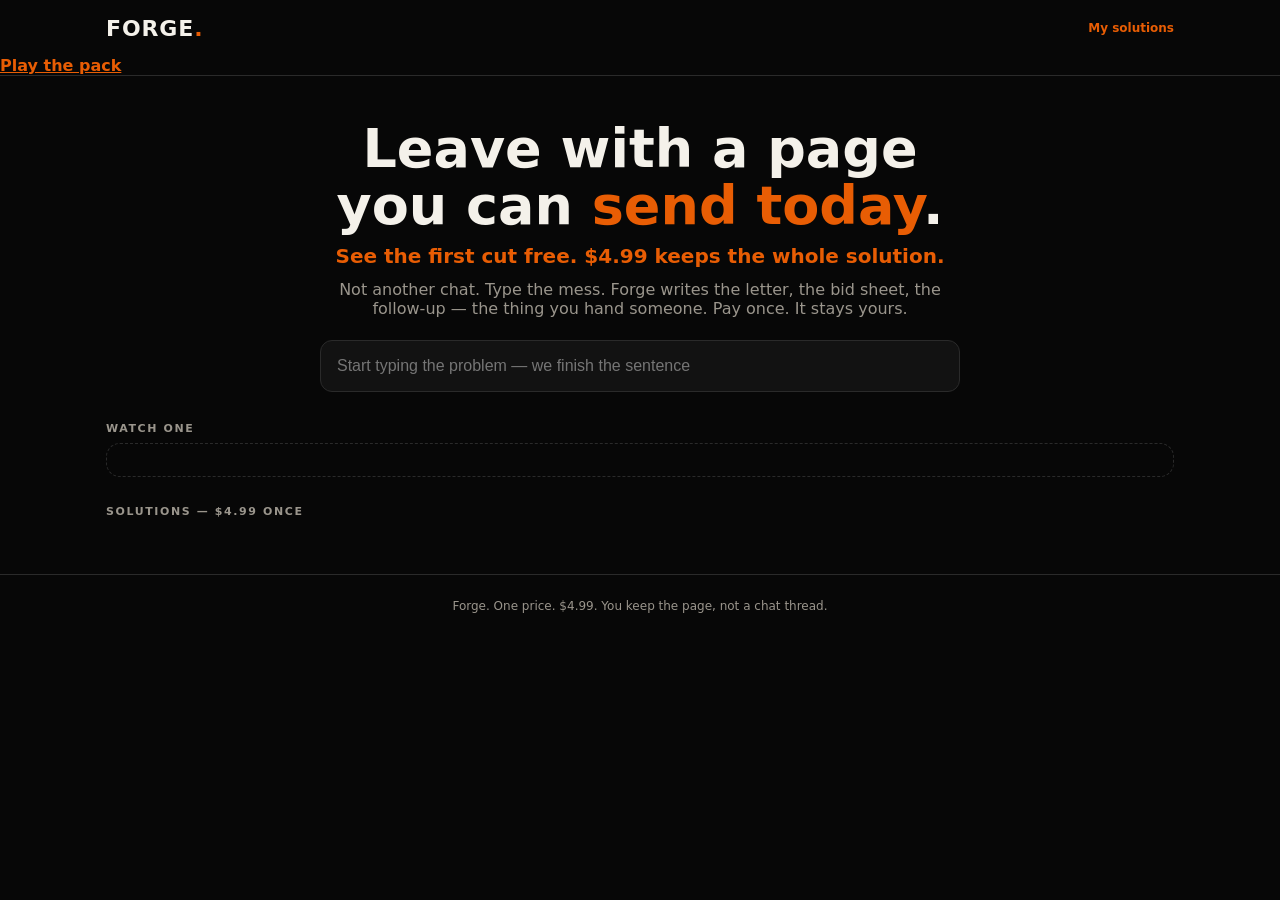
<file: index.html>
<!DOCTYPE html>
<html lang="en">
<head>
<meta charset="UTF-8">
<meta name="viewport" content="width=device-width, initial-scale=1">
<title>Forge. — The page you send today</title>
<meta name="description" content="Type the problem. See the first page free. Pay $4.99 once. Keep the finished solution you can send today. No subscription.">
<meta name="theme-color" content="#070707">
<link rel="manifest" href="/manifest.json">
<link rel="icon" type="image/svg+xml" href="/favicon.svg">
<style>
:root{--bg:#070707;--panel:#121212;--line:#2a2a2a;--o:#e85d04;--t:#f4f1ea;--m:#9a958c}
*{box-sizing:border-box;margin:0;padding:0}
body{background:var(--bg);color:var(--t);font-family:IBM Plex Sans,Segoe UI,system-ui,sans-serif}
.wrap{max-width:1100px;margin:0 auto;padding:0 16px}
header{position:sticky;top:0;background:rgba(7,7,7,.92);border-bottom:1px solid var(--line);z-index:40}
.nav{display:flex;justify-content:space-between;align-items:center;height:56px;gap:12px}
.brand{font-weight:700;font-size:22px;letter-spacing:.04em}
.brand b{color:var(--o)}
.nav a{color:var(--o);font-size:12px;font-weight:700;text-decoration:none}
.hero{text-align:center;padding:44px 0 8px}
.hero h1{font-size:clamp(30px,6.4vw,54px);line-height:1.06;font-weight:600}
.hero h1 span{color:var(--o)}
.price{display:block;margin-top:10px;font-size:20px;color:var(--o);font-weight:600}
.hero p{color:var(--m);margin-top:12px;max-width:640px;margin-left:auto;margin-right:auto}
.search{max-width:640px;margin:22px auto 0;position:relative;text-align:left}
.search input{width:100%;padding:16px;border-radius:12px;border:1px solid var(--line);background:var(--panel);color:var(--t);font-size:16px}
#hints{display:none;position:absolute;left:0;right:0;top:100%;background:var(--panel);border:1px solid var(--line);border-radius:0 0 12px 12px;z-index:20}
#hints button{display:block;width:100%;text-align:left;background:none;border:0;color:var(--t);padding:10px 14px;cursor:pointer;font:inherit}
#hints button:hover{background:#1a1a1a;color:var(--o)}
h3.lane{font-size:11px;letter-spacing:1.6px;text-transform:uppercase;color:var(--m);margin:22px 0 8px}
.card{background:var(--panel);border:1px solid var(--line);border-radius:14px;padding:14px;cursor:pointer;width:100%;text-align:left;color:inherit}
.card:hover{border-color:var(--o)}
.card em{color:var(--o);font-style:normal;font-size:12px;float:right}
.card p{color:var(--m);font-size:13px;margin-top:6px}
#ownedBar{display:none;border:1px solid var(--o);color:var(--o);text-align:center;padding:10px;border-radius:12px;margin:12px auto;max-width:640px;font-weight:700;font-size:13px}
.grid{display:grid;grid-template-columns:repeat(auto-fill,minmax(240px,1fr));gap:10px;margin:16px 0 40px}
.modal{display:none;position:fixed;inset:0;background:rgba(0,0,0,.72);z-index:90;align-items:center;justify-content:center;padding:16px}
.modal.show{display:flex}
.box{background:var(--panel);border:1px solid var(--line);border-radius:16px;max-width:640px;width:100%;max-height:90vh;overflow:auto;padding:20px}
label{display:block;color:var(--m);font-size:12px;margin:10px 0 4px}
textarea{width:100%;background:#0a0a0a;color:var(--t);border:1px solid var(--line);border-radius:8px;padding:10px;font:inherit;min-height:96px}
.out{background:#111;border:1px solid var(--line);border-radius:10px;padding:12px;white-space:pre-wrap;font-size:13px;min-height:90px;margin:12px 0}
.btn{background:var(--o);color:#140800;border:0;border-radius:10px;padding:12px 16px;font-weight:700;cursor:pointer;margin:4px 4px 0 0}
.btn.g{background:transparent;color:var(--t);border:1px solid var(--line)}
#followBox,#teachBox,#vaultBox{display:none;margin:10px 0}
#teachBox{color:var(--m);font-size:13px;line-height:1.45}
footer{text-align:center;color:var(--m);font-size:12px;padding:24px 0;border-top:1px solid var(--line)}
#payNote{display:none;max-width:640px;margin:12px auto;padding:10px 12px;border-radius:12px;font-size:13px;font-weight:700}
.demo{border:1px dashed var(--line);border-radius:14px;padding:16px;margin:8px 0 28px;color:var(--m);font-size:14px}
.demo b{color:var(--t)}
</style>
</head>
<body>
<header>
  <div class="wrap nav">
    <div class="brand">FORGE<b>.</b></div>
    <a href="#mine" id="mineLink">My solutions</a>
  </div>
<a href="/play/" style="margin-left:auto;color:#e85d04;font-weight:700">Play the pack</a></header>
<section class="hero wrap">
  <h1>Leave with a page<br>you can <span>send today</span>.</h1>
  <span class="price">See the first cut free. $4.99 keeps the whole solution.</span>
  <p>Not another chat. Type the mess. Forge writes the letter, the bid sheet, the follow-up — the thing you hand someone. Pay once. It stays yours.</p>
  <div class="search">
    <input id="q" placeholder="Start typing the problem — we finish the sentence" autocomplete="off">
    <div id="hints"></div>
  </div>
  <div id="payNote"></div>
  <div id="ownedBar">Your solutions stay on this phone. Run them anytime.</div>
</section>
<div class="wrap">
  <h3 class="lane">Watch one</h3>
  <div class="demo" id="liveDemo"></div>
  <h3 class="lane" id="mine">Solutions — $4.99 once</h3>
  <p style="color:var(--m);font-size:13px;margin-bottom:10px" id="count"></p>
  <div class="grid" id="grid"></div>
</div>
<div class="modal" id="modal"><div class="box" onclick="event.stopPropagation()">
  <div id="mName" style="font-weight:800;font-size:22px"></div>
  <div id="mPrice" style="color:var(--o);font-weight:700;margin:4px 0 10px"></div>
  <div id="mDesc" style="color:var(--m);font-size:14px"></div>
  <div id="fields"></div>
  <div class="out" id="mOut">Type the facts. Hit preview. You see the first page before you pay.</div>
  <div id="followBox"><textarea id="followQ" placeholder="Ask a follow-up. Already yours."></textarea><button class="btn" id="followBtn">Ask follow-up</button></div>
  <div id="teachBox"></div>
  <div id="vaultBox"><label>Email so this stays if you switch phones (saved on this device only)<input id="vaultEmail" class="f" style="width:100%;margin-top:6px;padding:10px;border-radius:8px;border:1px solid var(--line);background:#0a0a0a;color:var(--t)" placeholder="you@email.com"></label></div>
  <button class="btn" id="previewBtn">Preview from my facts</button>
  <button class="btn g" id="sampleBtn">Load sample</button>
  <button class="btn" id="runBtn">Unlock full page — $4.99</button>
  <button class="btn g" id="copyBtn" style="display:none">Copy</button>
  <button class="btn g" id="dlBtn" style="display:none">Download</button>
  <button class="btn g" id="printBtn" style="display:none">Print / PDF</button>
  <button class="btn" id="keepBtn">Pay $4.99 — keep this solution</button>
  <button class="btn g" id="closeBtn">Close</button>
  <p style="color:#666;font-size:11px;margin-top:10px">Preview is free. The full sendable page unlocks after Stripe confirms. Closing checkout charges nothing.</p>
</div></div>
<footer>Forge. One price. $4.99. You keep the page, not a chat thread.</footer>
<script src="/engine.js"></script>
<script src="/app.js"></script>
</body>
</html>
</file>
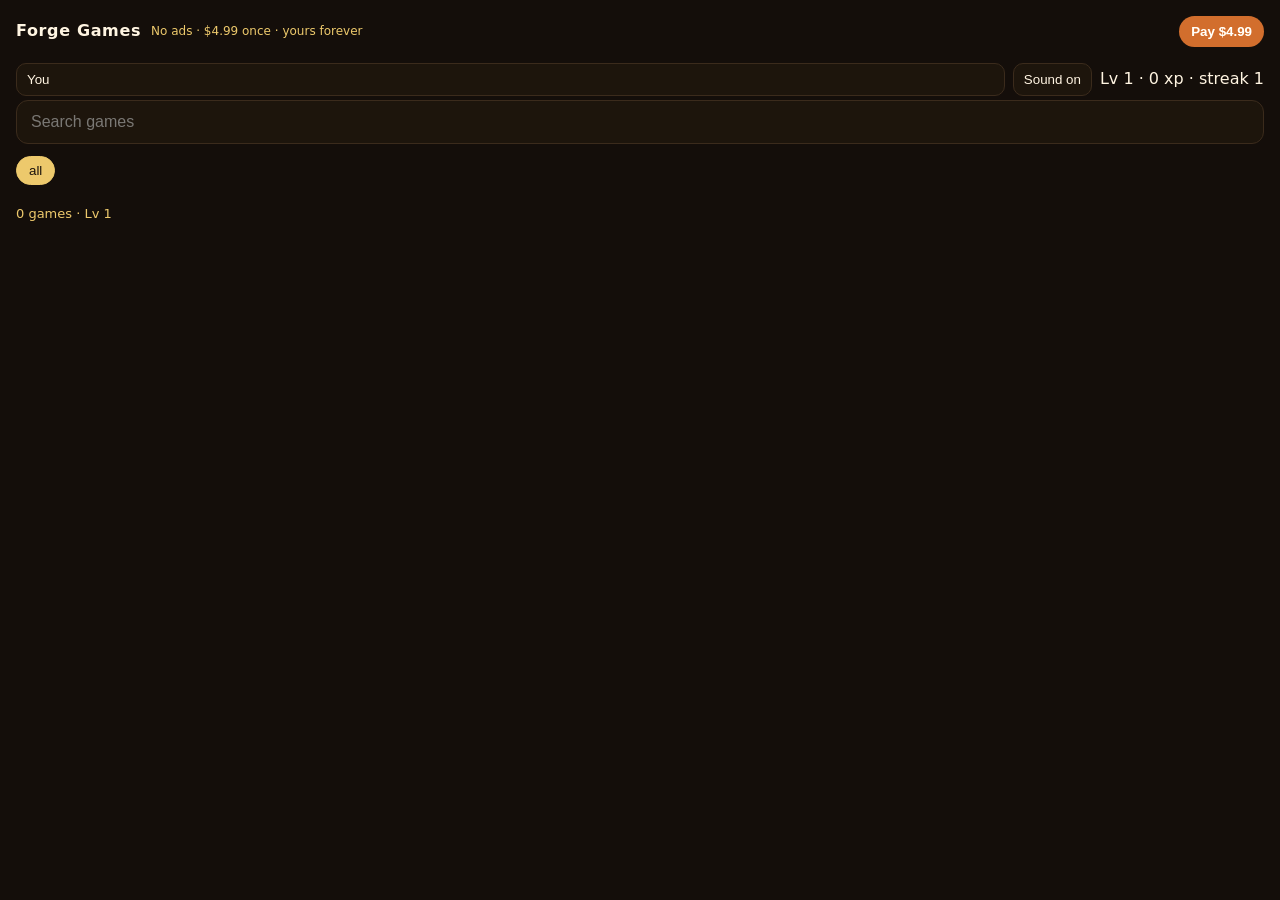
<file: play/index.html>
<!DOCTYPE html>
<html lang="en">
<head>
<meta charset="utf-8">
<meta name="viewport" content="width=device-width,initial-scale=1,viewport-fit=cover">
<meta name="theme-color" content="#1a120c">
<title>Forge Games — No ads, $4.99 once</title>
<link rel="stylesheet" href="play.css">
</head>
<body>
<header class="top">
  <div class="brand">Forge Games</div>
  <div class="tag">No ads · $4.99 once · yours forever</div>
  <button type="button" id="stkPay" class="pay">Pay $4.99</button>
</header>
<main id="home">
  <input id="homeSearch" placeholder="Search games" autocomplete="off">
  <div class="filters" id="filters"></div>
  <div class="grid" id="grid"></div>
</main>
<main id="stage" hidden></main>
<script src="kit.js"></script>
<script src="games/engine.js"></script>
<script src="games/missing.js"></script>
<script src="games/polish.js"></script>
<script src="games/paper.js"></script>
<script src="games/piperun.js"></script>
<script src="games/price.js"></script>
<script src="games/reversi.js"></script>
<script src="games/risk.js"></script>
<script src="games/route.js"></script>
<script src="games/rummikub.js"></script>
<script src="games/rummy.js"></script>
<script src="games/secret.js"></script>
<script src="games/sequence.js"></script>
<script src="games/settlers.js"></script>
<script src="games/shadowduel.js"></script>
<script src="games/shelfmatch.js"></script>
<script src="games/shelfsearch.js"></script>
<script src="games/skiprun.js"></script>
<script src="games/slide.js"></script>
<script src="games/sort.js"></script>
<script src="games/spot.js"></script>
<script src="games/squares.js"></script>
<script src="games/tictac.js"></script>
<script src="games/train.js"></script>
<script src="games/triplematch.js"></script>
<script src="games/trivia.js"></script>
<script src="games/tycoon.js"></script>
<script src="games/wheel.js"></script>
<script src="games/who.js"></script>
<script src="games/wordtiles.js"></script>
<script src="games/yacht.js"></script>
<script src="games/zoo.js"></script>
<script src="app.js"></script>
</body>
</html>
</file>
<file: play/play.css>
:root { color-scheme: dark; --ink:#f6efe4; --bg:#140e0a; --card:#24180f; --line:#3a2a1c; --gold:#e7c56a; --ember:#d06a2a; --ok:#8fbf7a; }
* { box-sizing: border-box; }
html, body { margin:0; background:var(--bg); color:var(--ink); font:16px/1.4 system-ui, sans-serif; }
.top { padding:16px 16px 8px; display:flex; justify-content:space-between; align-items:baseline; gap:8px; }
.brand { font-weight:800; letter-spacing:.04em; }
.tag { font-size:12px; color:var(--gold); }
#home { padding:0 16px 32px; }
#homeSearch { width:100%; padding:12px 14px; border-radius:12px; border:1px solid var(--line); background:#1c140c; color:var(--ink); font-size:16px; }
.filters { display:flex; gap:8px; overflow:auto; padding:12px 0; }
.filters button { border:1px solid var(--line); background:#1c140c; color:var(--ink); border-radius:999px; padding:6px 12px; }
.filters button.on { background:var(--gold); color:#1a120c; border-color:var(--gold); }
.grid { display:grid; grid-template-columns:1fr 1fr; gap:10px; }
.card-g { background:var(--card); border:1px solid var(--line); border-radius:14px; padding:12px; text-align:left; color:inherit; min-height:92px; }
.card-g b { display:block; }
.card-g span { color:#cbbba6; font-size:12px; }
#stage { padding:12px 16px 28px; }
.stage-head { display:flex; align-items:center; gap:8px; }
.stage-head h2 { font-size:18px; margin:0; flex:1; }
.back, .tk-btn { border:1px solid var(--line); background:#1c140c; color:var(--ink); border-radius:12px; padding:10px 12px; font-size:15px; }
.tk-btn.pri { background:var(--ember); border-color:var(--ember); color:#fff; font-weight:700; }
.tk-btn.ghost { background:transparent; }
.actions, .tools, .tk-row { display:flex; flex-wrap:wrap; gap:8px; margin-top:10px; }
.say { color:#e7d7c3; min-height:1.4em; }
.board { margin-top:8px; }
.tk-paper, .tk-felt { background:#2a1c12; border:1px solid var(--line); border-radius:14px; padding:12px; }
.tk-grid { display:grid; gap:6px; }
.tk-die { display:inline-flex; align-items:center; justify-content:center; min-width:36px; min-height:36px; border-radius:8px; background:#3a2a1c; padding:4px; }
.tk-die.pri, .tk-btn.pri { box-shadow:0 0 0 2px var(--gold) inset; }
.card { display:inline-block; background:#f6efe4; color:#1a120c; border-radius:6px; padding:6px 8px; margin:2px; font-weight:700; }
.stk-scene { width:100%; height:220px; border-radius:16px; display:block; background:#1a120c; box-shadow:0 12px 30px rgba(0,0,0,.35), inset 0 0 0 1px rgba(231,197,106,.25); }
.tk-btn { background:linear-gradient(#3a2a1c,#24180f); box-shadow:0 3px 0 #120c08; }
.tk-btn:active { transform:translateY(1px); box-shadow:0 1px 0 #120c08; }
.tk-die { background:linear-gradient(#4a3424,#2a1c12); box-shadow:0 2px 0 #120c08; }
.card { box-shadow:0 4px 0 #cbbba6; }
.card-g { background:linear-gradient(180deg,#2c1e14,#1c140c); box-shadow:0 8px 18px rgba(0,0,0,.28); }
.meta { font-size:13px; color:var(--gold); }
input.tk-btn { min-width:120px; }
@media (min-width:720px) { .grid { grid-template-columns:repeat(4,1fr); } }

.thumb { width:100%; height:72px; border-radius:10px; display:block; margin-bottom:8px; }
#shelfCount { margin:8px 0 0; }

.pay { margin-left:auto; border:0; background:#d06a2a; color:#fff; border-radius:999px; padding:8px 12px; font-weight:700; }
.top { display:flex; align-items:center; gap:10px; }
</file>
